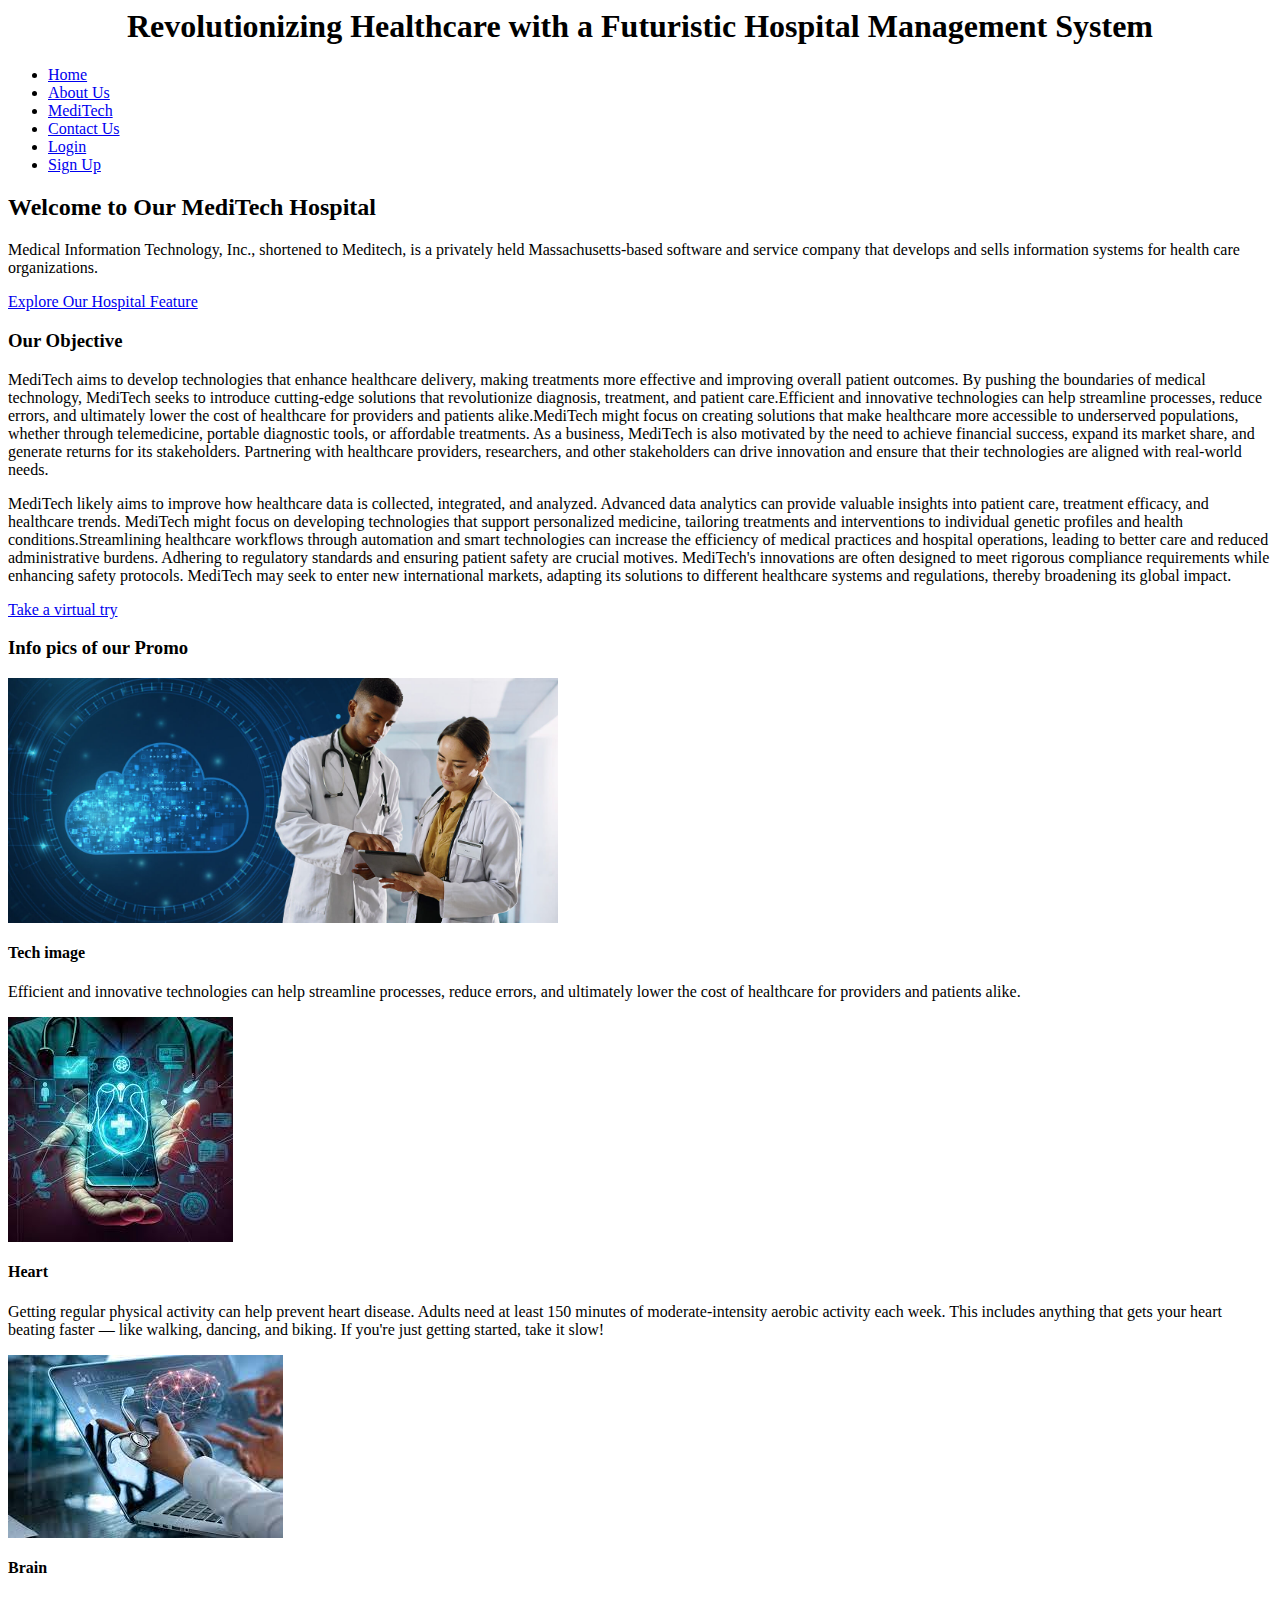
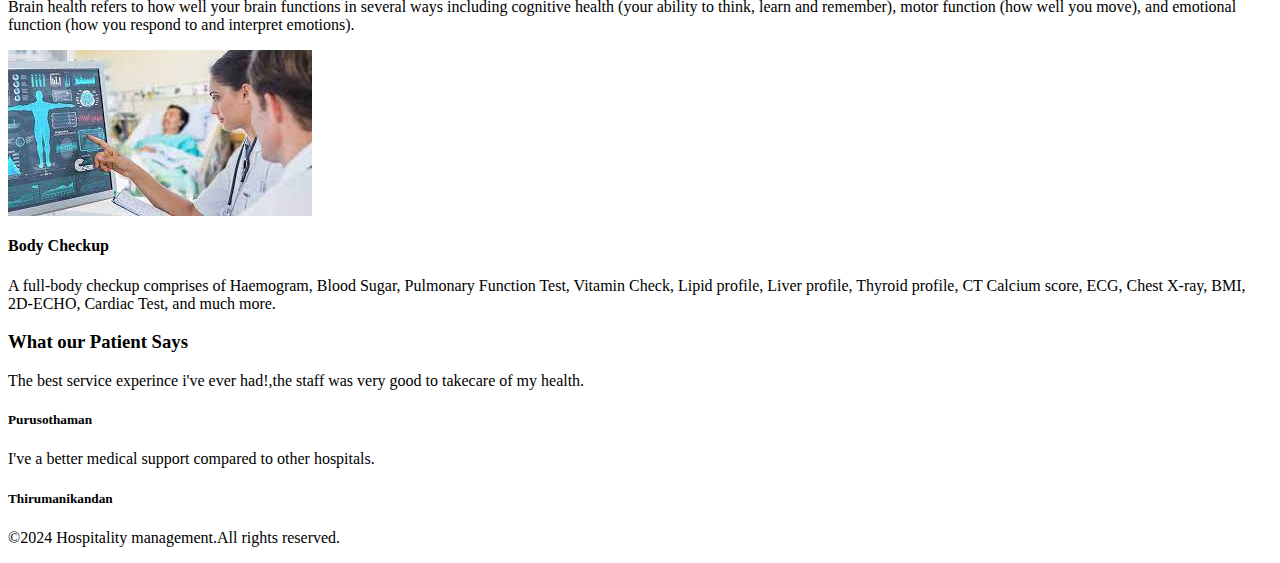
<file: Final_Project/index.html>
<html>
    <head>
        <title>MediTech</title>
    </head>
    <body>
        <header>
            <div class="navbar">
                <center><h1>Revolutionizing Healthcare with a Futuristic Hospital Management System</h1></center>
                    <nav>
                        <ul>
                            <li><a href="Home.html">Home</a></li>
                            <li><a href="about.html">About Us</a></li>
                            <li><a href="MediTech.html">MediTech</a></li>
                            <li><a href="contact.html">Contact Us</a></li>
                            <li><a href="login.html">Login</a></li>
                            <li><a href="Signup.html">Sign Up</a></li>
                        </ul>
                </nav>
            </div>
        </header>
        <main>
            <section class="Hospital">
                <h2> Welcome to Our MediTech Hospital</h2>
                <p>
                    Medical Information Technology, Inc., shortened to Meditech, is a privately held Massachusetts-based software and service company that develops and sells information systems for health care organizations.
                </p>
                <a href="MediTech.html"class="btn">Explore Our Hospital Feature</a>
            </section>
            <section class="Hospital Overview">
                <h3> Our Objective</h3>
                <p>
                    MediTech aims to develop technologies that enhance healthcare delivery, making treatments more effective and improving overall patient outcomes. By pushing the boundaries of medical technology, MediTech seeks to introduce cutting-edge solutions that revolutionize diagnosis, treatment, and patient care.Efficient and innovative technologies can help streamline processes, reduce errors, and ultimately lower the cost of healthcare for providers and patients alike.MediTech might focus on creating solutions that make healthcare more accessible to underserved populations, whether through telemedicine, portable diagnostic tools, or affordable treatments.
                    As a business, MediTech is also motivated by the need to achieve financial success, expand its market share, and generate returns for its stakeholders.
                    Partnering with healthcare providers, researchers, and other stakeholders can drive innovation and ensure that their technologies are aligned with real-world needs.
                </p>
                <p>
                    MediTech likely aims to improve how healthcare data is collected, integrated, and analyzed. Advanced data analytics can provide valuable insights into patient care, treatment efficacy, and healthcare trends.
                    MediTech might focus on developing technologies that support personalized medicine, tailoring treatments and interventions to individual genetic profiles and health conditions.Streamlining healthcare workflows through automation and smart technologies can increase the efficiency of medical practices and hospital operations, leading to better care and reduced administrative burdens.
                    Adhering to regulatory standards and ensuring patient safety are crucial motives. MediTech's innovations are often designed to meet rigorous compliance requirements while enhancing safety protocols.
                    MediTech may seek to enter new international markets, adapting its solutions to different healthcare systems and regulations, thereby broadening its global impact.
                </p>
                <a href="virtual-LifeGaurd.html"class="btn">Take a virtual try</a>
            </section>
            <section class="featured-MediTech">
                <h3>Info pics of our Promo</h3>
                <div class="MediTech-gallery">
                    <div class="MediTech">
                        <img src="MediTech2.jpg"width="550"/>
                        <h4>Tech image</h4>
                        <p>Efficient and innovative technologies can help streamline processes, reduce errors, and ultimately lower the cost of healthcare for providers and patients alike.</p>
                    </div>
                    <div class="MediTech">
                        <img src="MediTech5.jpeg"/>
                        <h4>Heart</h4>
                        <p>Getting regular physical activity can help prevent heart disease. Adults need at least 150 minutes of moderate-intensity aerobic activity each week. This includes anything that gets your heart beating faster — like walking, dancing, and biking. If you're just getting started, take it slow!</p>
                    </div>
                    <div class="MediTech">
                        <img src="MediTech7.jpeg"/>
                        <h4>Brain</h4>
                        <p>Brain health refers to how well your brain functions in several ways including cognitive health (your ability to think, learn and remember), motor function (how well you move), and emotional function (how you respond to and interpret emotions).</p>
                    </div>
                    <div class="MediTech">
                        <img src="MediTech11.jpeg"/>
                        <h4>Body Checkup</h4>
                        <p>A full-body checkup comprises of Haemogram, Blood Sugar, Pulmonary Function Test, Vitamin Check, Lipid profile, Liver profile, Thyroid profile, CT Calcium score, ECG, Chest X-ray, BMI, 2D-ECHO, Cardiac Test, and much more.</p>
                    </div>
                </div>
            </section>
            <section class="customer-experience">
                <h3> What our Patient Says</h3>
                    <div class="testimonials">
                        <p>The best service experince i've ever had!,the staff was very good to takecare of my health.</p>
                        <h5>Purusothaman</h5>
                    </div>
                    <div class="testimonials">
                        <p>I've a better medical support compared to other hospitals.</p>
                        <h5>Thirumanikandan</h5>
                    </div>
            </section>
        </main>
        <footer>
            <p>&copy;2024 Hospitality management.All rights reserved.</p>
        </footer>
    </body>
</html>
</file>
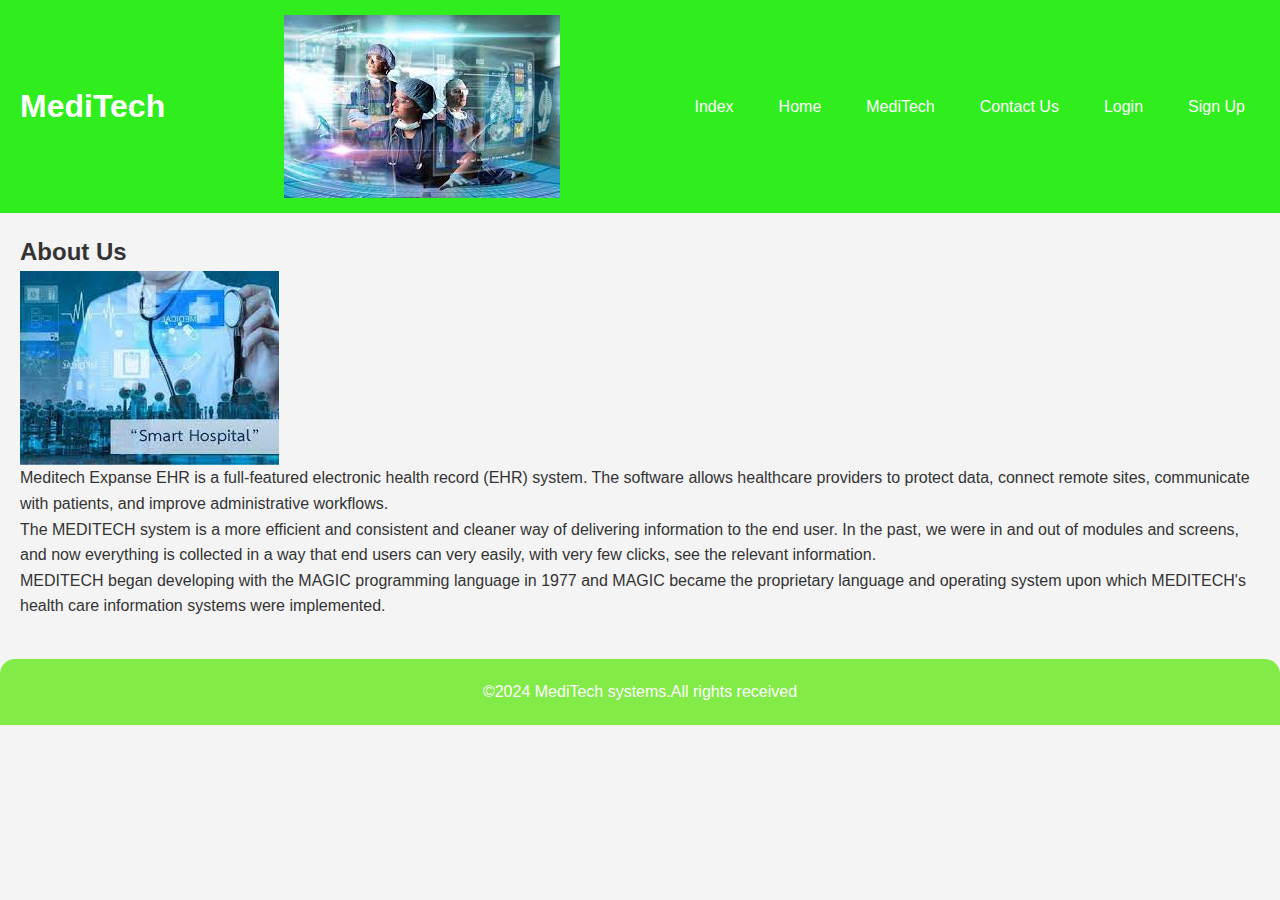
<file: Final_Project/about.html>
<html>
    <head>
        <title>About Us-MediTech</title>
        <link rel="stylesheet" href="Style1.css">
    </head>
    <body>
        <header>
            <div class="navbar">
                <h1>MediTech</h1>
                <img src="MediTech9.jpeg"/>
                <nav>
                    <ul>
                        <li><a href="index.html">Index</a></li>
                        <li><a href="Home.html">Home</a></li>
                        <li><a href="MediTech.html">MediTech</a></li>
                        <li><a href="contact.html">Contact Us</a></li>
                        <li><a href="login.html">Login</a></li>
                        <li><a href="Signup.html">Sign Up</a></li>

                    </ul>
                </nav>
            </div>
        </header>
        <main>
            <section class="about">
                <h2>About Us</h2>
                <img src="MediTech10.jpeg"/>
                <p>Meditech Expanse EHR is a full-featured electronic health record (EHR) system. The software allows healthcare providers to protect data, connect remote sites, communicate with patients, and improve administrative workflows.</p>
                <p>The MEDITECH system is a more efficient and consistent and cleaner way of delivering information to the end user. In the past, we were in and out of modules and screens, and now everything is collected in a way that end users can very easily, with very few clicks, see the relevant information.</p>
                <p>MEDITECH began developing with the MAGIC programming language in 1977 and MAGIC became the proprietary language and operating system upon which MEDITECH's health care information systems were implemented.</p>
            </section>
        </main>
        <footer>
            <p>&copy;2024 MediTech systems.All rights received</p>
        </footer>
    </body>
</html>
</file>
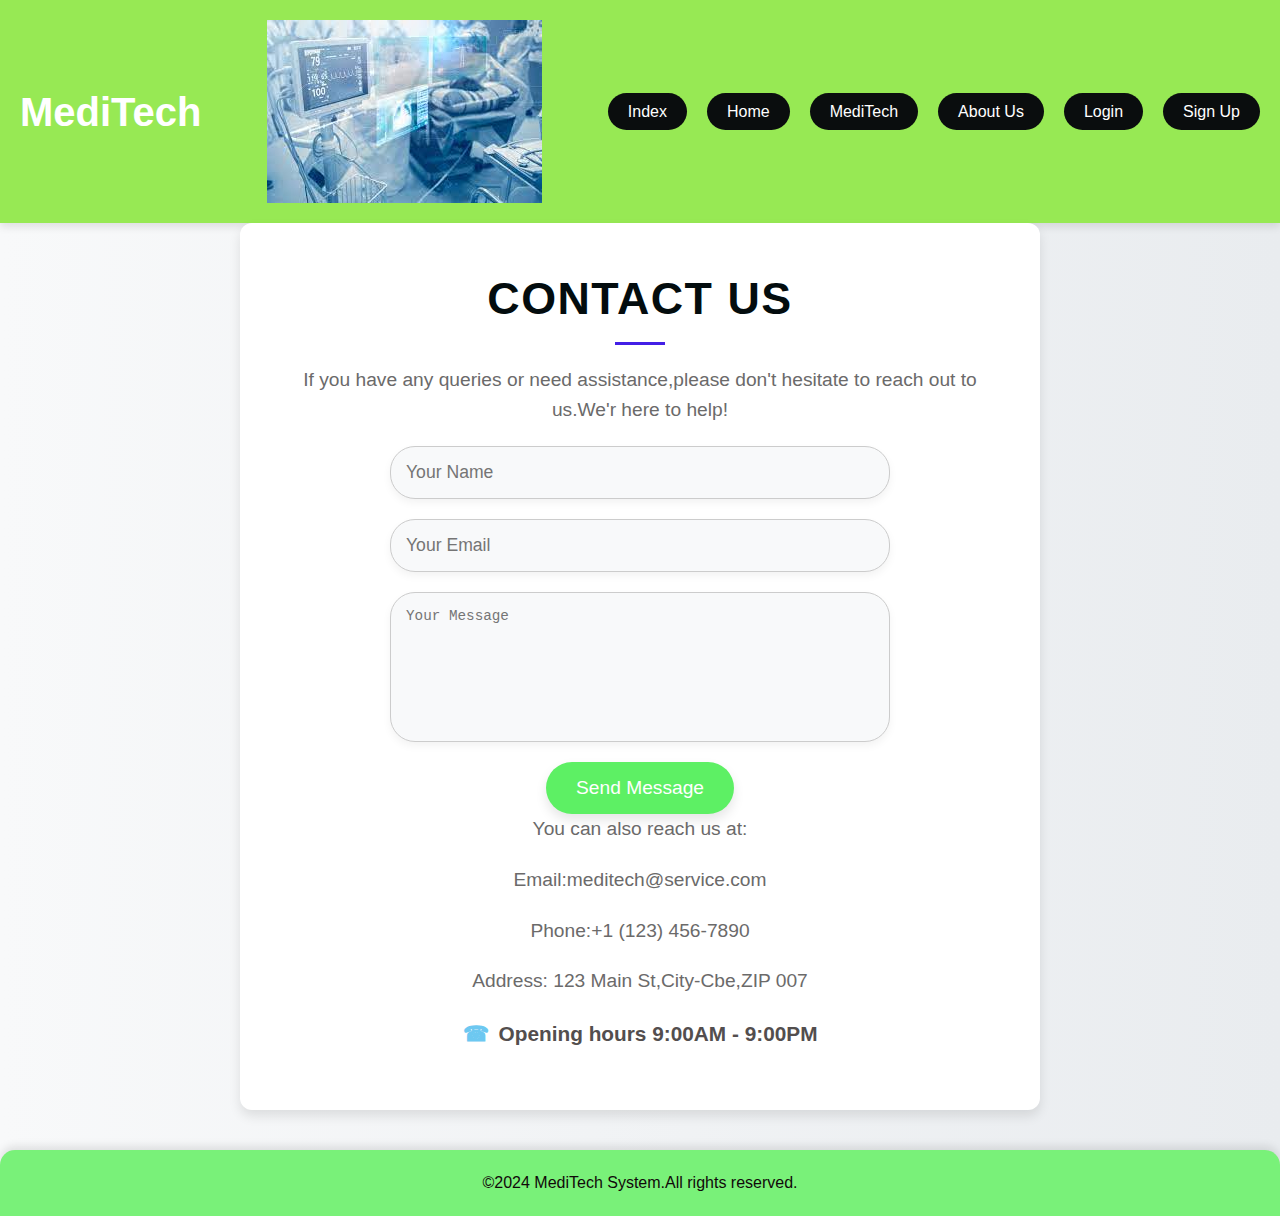
<file: Final_Project/contact.html>
<html>
    <head>
        <title>MediTech</title>
        <link rel="stylesheet"href="contact.css">
    </head>
    <body>
        <header>
            <div class="navbar">
                <h1>MediTech</h1>
                <img src="MediTech12.jpeg"/>
                <nav>
                    <ul>
                        <li><a href="index.html">Index</a></li>
                        <li><a href="Home.html">Home</a></li>
                        <li><a href="MediTech.html">MediTech</a></li>
                        <li><a href="about.html">About Us</a></li>
                        <li><a href="login.html">Login</a></li>
                        <li><a href="Signup.html">Sign Up</a></li>
                    </ul>
                </nav>
            </div>
        </header>
        <main>
            <section class="contact">
                <h2>Contact Us</h2>
                <p>If you have any queries or need assistance,please don't hesitate to reach out to us.We'r here to help!</p>
                <form action="/contact"method="post">
                    <input type="text"name="name"placeholder="Your Name"required>
                    <input type="email"name="email"placeholder="Your Email"required>
                    <textarea name="message"placeholder="Your Message"required></textarea>
                    <button type="Submit">Send Message</button>
                </form>
                <p>You can also reach us at:</p>
                <p>Email:meditech@service.com</p>
                <p>Phone:+1 (123) 456-7890</p>
                <p>Address: 123 Main St,City-Cbe,ZIP 007</p>
                <p>Opening hours 9:00AM - 9:00PM </p>
            </section>
        </main>
        <footer>
            <p>&copy;2024 MediTech System.All rights reserved.</p>
        </footer>
    </body>
</html>
</file>
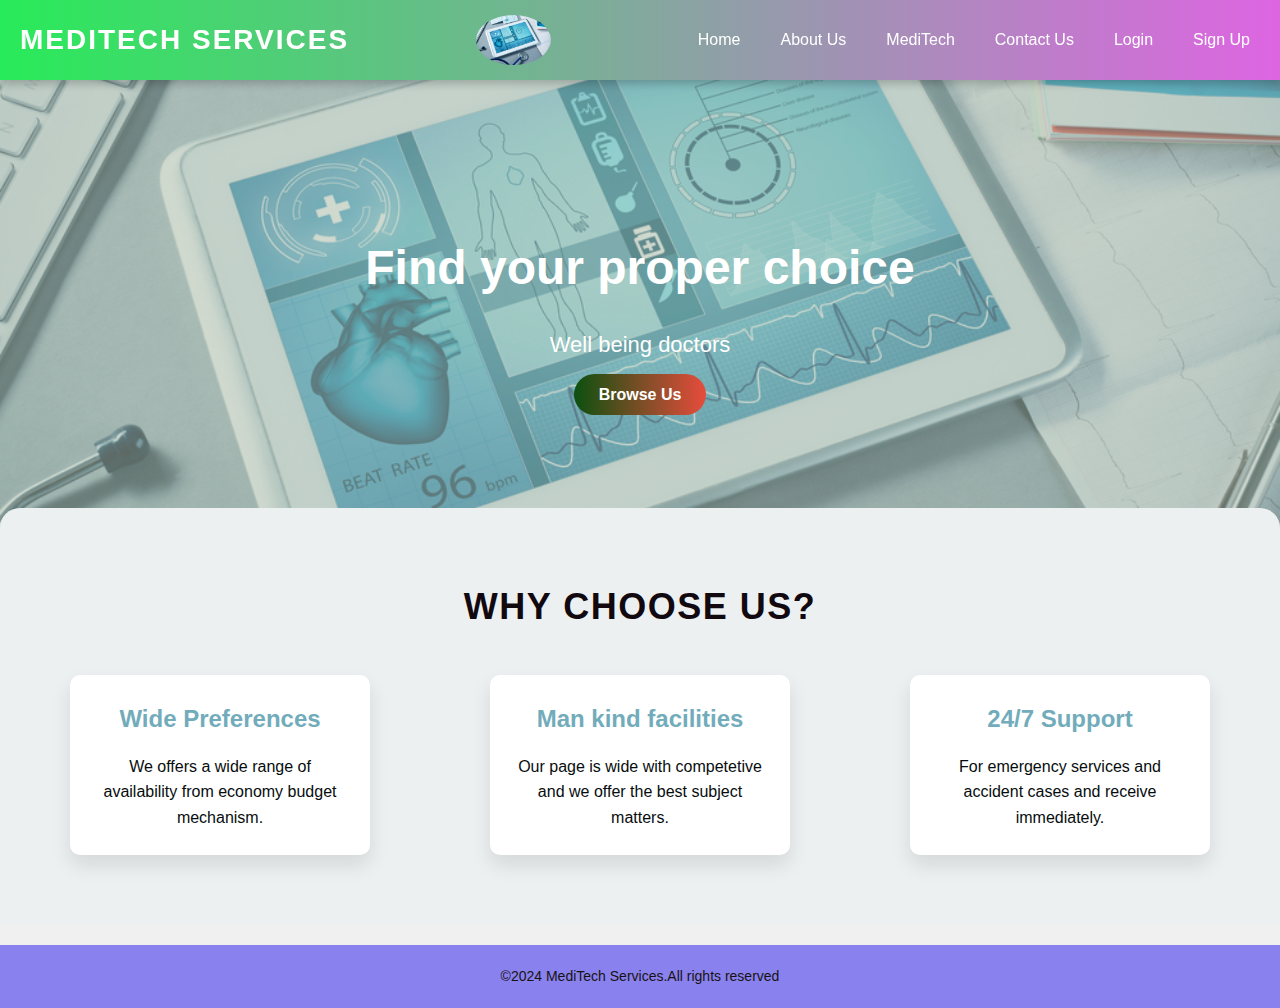
<file: Final_Project/Home.html>
<html>
    <head>
        <center><title>MediTech</title></center>
        <link rel="stylesheet" href="Home.css">
    </head>
    <body>
        <header>
            <div class="navbar">
                <center><h1>MediTech Services</h1></center>
                <center><img src="MediTech4.png"/></center>
                <nav>
                    <ul>
                        <li><a href="index.html">Home</a></li>
                        <li><a href="about.html">About Us</a></li>
                        <li><a href="MediTech.html">MediTech</a></li>
                        <li><a href="contact.html">Contact Us</a></li>
                        <li><a href="pages/login.html">Login</a></li>
                        <li><a href="pages/Signup.html">Sign Up</a></li>
                    </ul>
                </nav>
            </div>
        </header>
        <main>
            <section class="super">
                <h2>Find your proper choice</h2>
                <p>Well being doctors</p>
                <a href="MediTech.html"class="btn">Browse Us</a>
            </section>
            <section class="services">
                <h3>Why choose us?</h3>
                <div class="service-cards">
                    <div class="service-card">
                        <h4>Wide Preferences</h4>
                        <p> We offers a wide range of availability from economy budget mechanism. </p>
                    </div>
                    <div class="service-card">
                        <h4>Man kind facilities</h4>
                        <p>Our page is wide with competetive and we offer the best subject matters.</p>
                    </div>
                    <div class="service-card">
                        <h4>24/7 Support</h4>
                        <p>For emergency services and accident cases and receive immediately.</p>
                    </div>
                </div>
            </section>
        </main>
        <footer>
            <p>&copy;2024 MediTech Services.All rights reserved</p>
        </footer>
    </body>
</html>
</file>
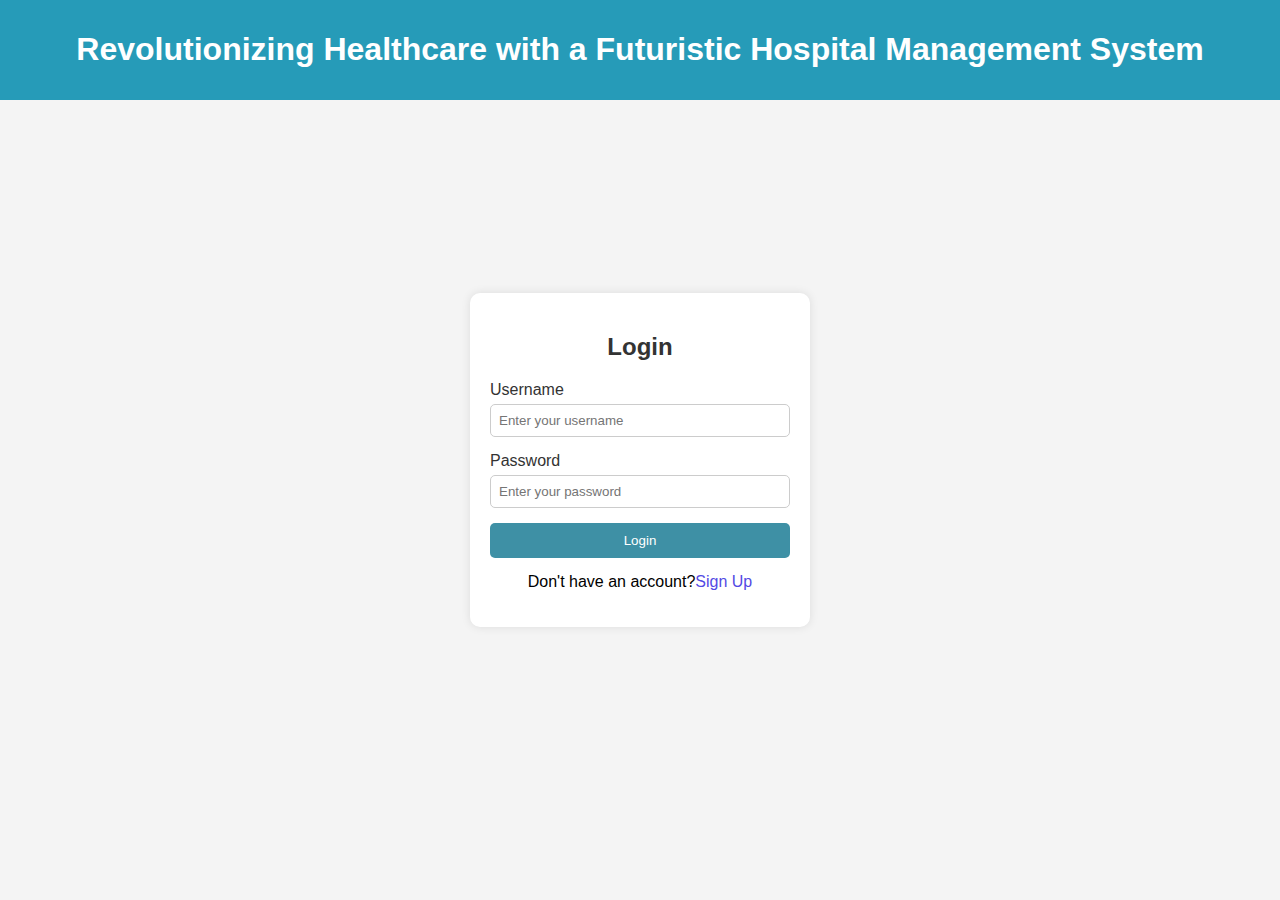
<file: Final_Project/login.html>
<html>
    <head>
        <title>Login-MediTech</title>
        <link rel="stylesheet"href="login.css">
    </head>
    <body>
        <header>
            <center><h1>Revolutionizing Healthcare with a Futuristic Hospital Management System</h1></center>
        </header>
        <main>
            <div class="cpy-container">
                <h2>Login</h2>
                <form action="/login"method="post">
                    <div class="form-group">
                        <label for="username">Username</label>
                        <input type="text"id="username"name="username"placeholder="Enter your username"required>
                    </div>
                    <div class="form-group">
                        <label for="password">Password</label>
                        <input type="password" id="password"name="password" placeholder="Enter your password"required>
                    </div>
                    <button type="submit">Login</button>
                    <p>Don't have an account?<a href="Signup.html">Sign Up</a></p>
                </form>
            </div>
        </main>
    </body>
</html>
</file>
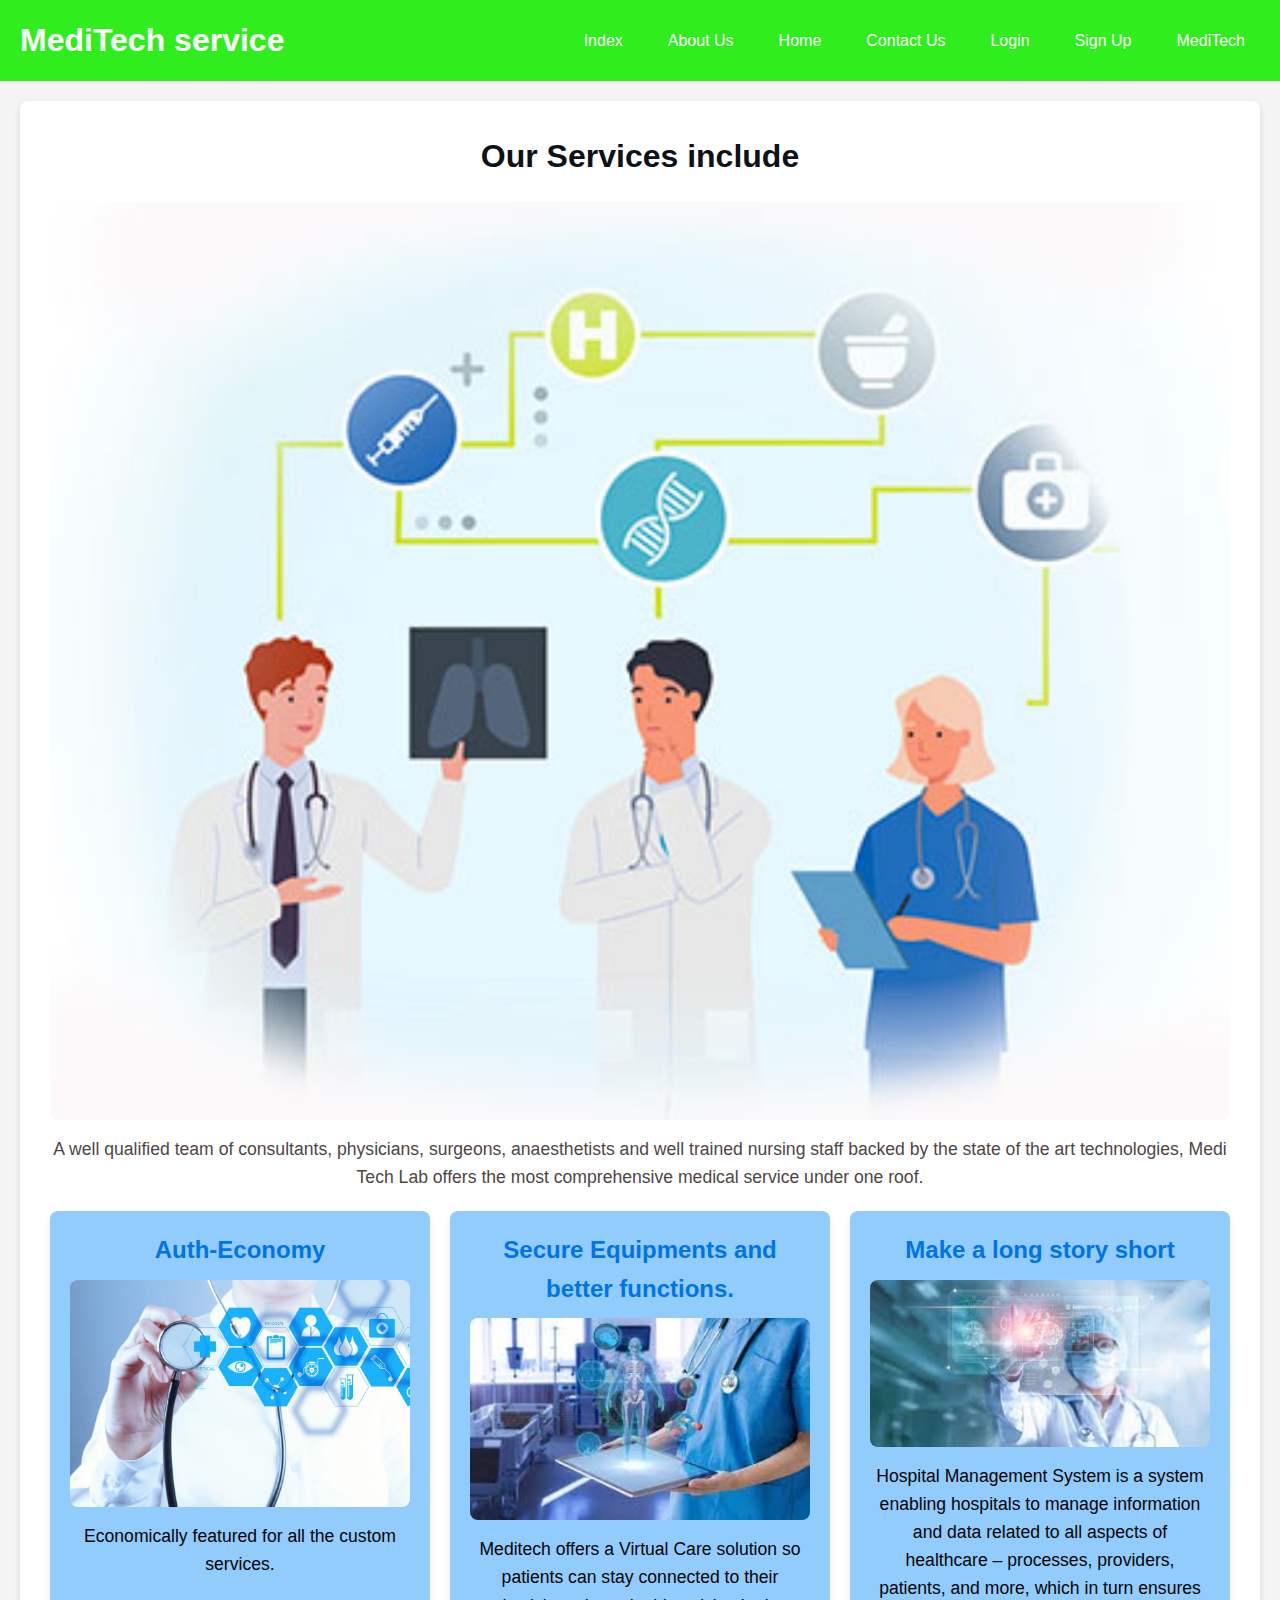
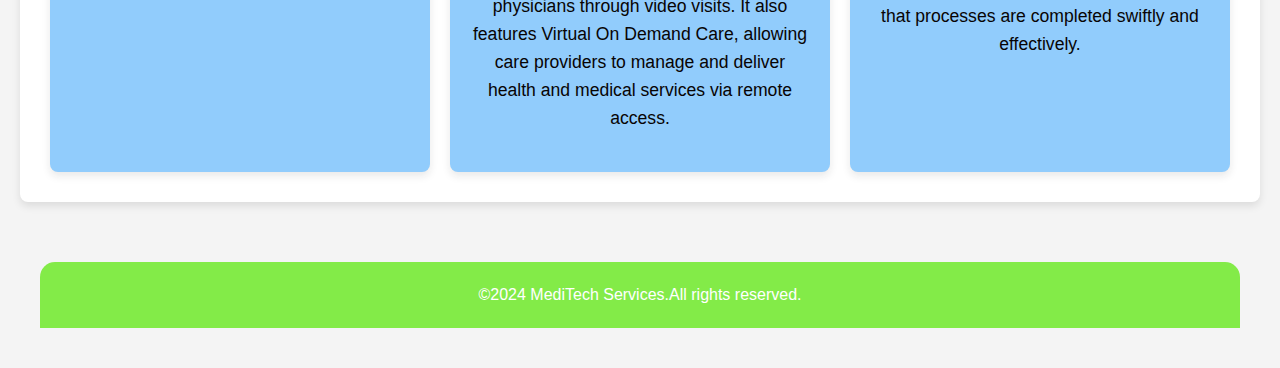
<file: Final_Project/MediTech.html>
<html>
    <head>
        <title>MediTech Services</title>
        <link  rel="stylesheet"href="Style1.css">
    </head>
    <body>
        <header>
            <div class="navbar">
                <h1>MediTech service</h1>
                <nav>
                    <ul>
                        <li><a href="index.html">Index</a></li>
                        <li><a href="about.html">About Us</a></li>
                        <li><a href="Home.html">Home</a></li>
                        <li><a href="contact.html">Contact Us</a></li>
                        <li><a href="login.html">Login</a></li>
                        <li><a href="Signup.html">Sign Up</a></li>
                        <li><a href="MediTech.html">MediTech</a></li>
                    </ul>
                </nav>
            </div>
        </header>
        <main>
            <section class="Our-service">
                <h2>Our Services include</h2>
                <img src="MediTech1.jpg"/>
                <p>A well qualified team of consultants, physicians, surgeons, anaesthetists and well trained nursing staff backed by the state of the art technologies, Medi Tech Lab offers the most comprehensive medical service under one roof.</p>
                <div class="grid">
                    <div class="service-cards">
                        <h3>Auth-Economy</Auth-Economy></h3>
                        <img src="MediTech3.webp"/>
                        <p>Economically featured for all the custom services.</p>
                    </div>
                    <div class="service-cards">
                        <h3>Secure Equipments and better functions.</h3>
                        <img src="MediTech6.jpeg"/>
                        <p>Meditech offers a Virtual Care solution so patients can stay connected to their physicians through video visits. It also features Virtual On Demand Care, allowing care providers to manage and deliver health and medical services via remote access.</p>
                    </div>
                    <div class="service-cards">
                        <h3>Make a long story short</h3>
                        <img src="MediTech8.jpeg"/>
                        <p>Hospital Management System is a system enabling hospitals to manage information and data related to all aspects of healthcare – processes, providers, patients, and more, which in turn ensures that processes are completed swiftly and effectively.</p>
                    </div>
                </div>
            </section>
            <main>
                <footer>
                    <p>&copy;2024 MediTech Services.All rights reserved.</p>
                </footer>
            </main>
        </main>
    </body>
</html>
</file>
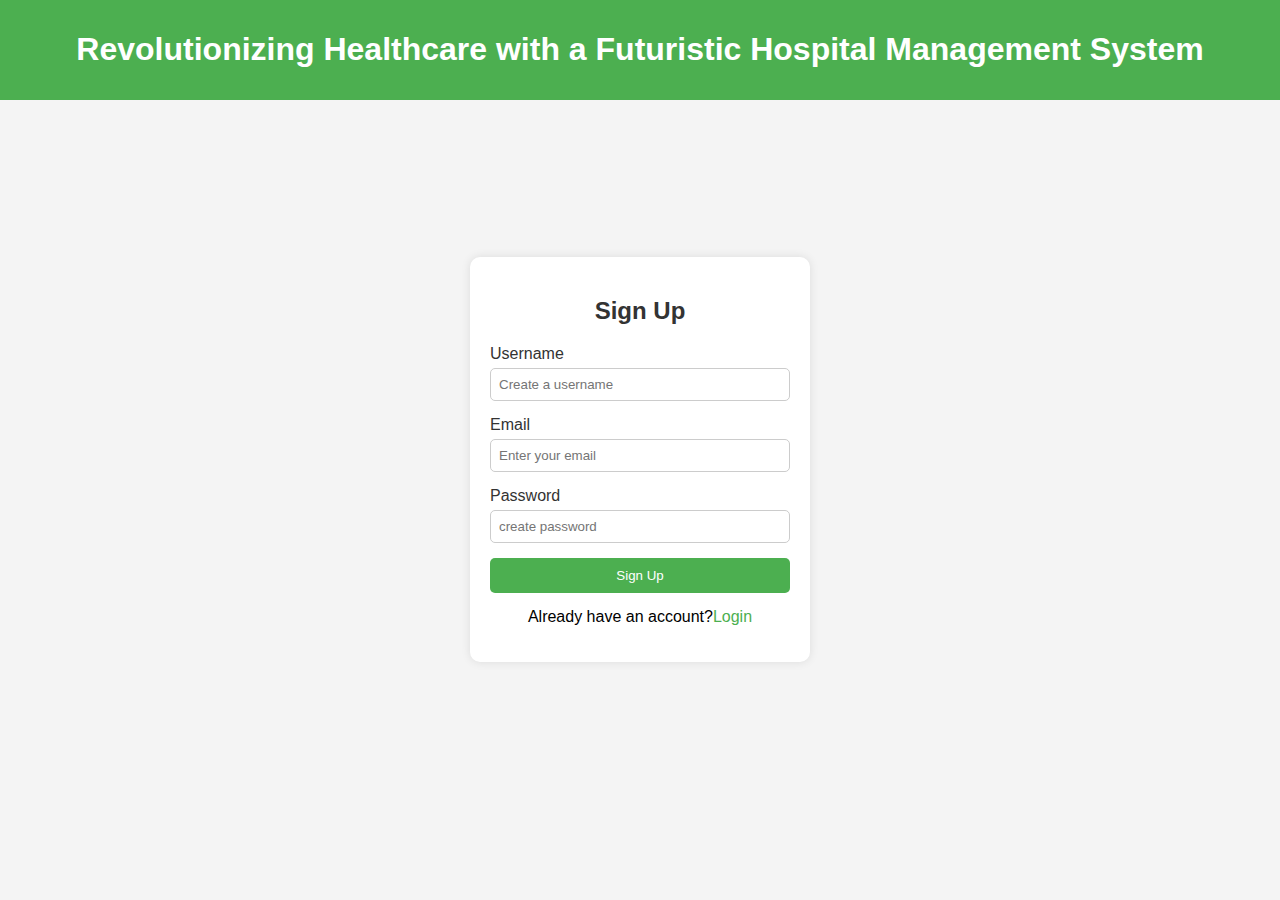
<file: Final_Project/Signup.html>
<html>
    <head>
        <title>
            <title>Sign up - MediTech</title>
            <link rel="stylesheet"href="Signup.css">
        </title>
        </head>
        <body>
<header>
    <center><h1>Revolutionizing Healthcare with a Futuristic Hospital Management System</h1></center>
</header>
<main>
<div class="cpy-container">
    <h2>Sign Up</h2>
    <form action="/signup"method="post">
        <div class="form-group">
            <label for="username">Username</label>
            <input type="text" id="username"placeholder="Create a username"required>
        </div>
        <div class="form-group">
            <label for="email">Email</label>
            <input  type="email" id="email"name="email"placeholder="Enter your email"required>
        </div>
        <div class="form-group">
            <label for="password">Password</label>
            <input type="password" id="password"placeholder="create password"required>
        </div>
        <button type="submit">Sign Up</button>
        <p>Already have an account?<a href="login.html">Login</a></p>
    </form>
</div>
</main>
        </body>
</html>
</file>
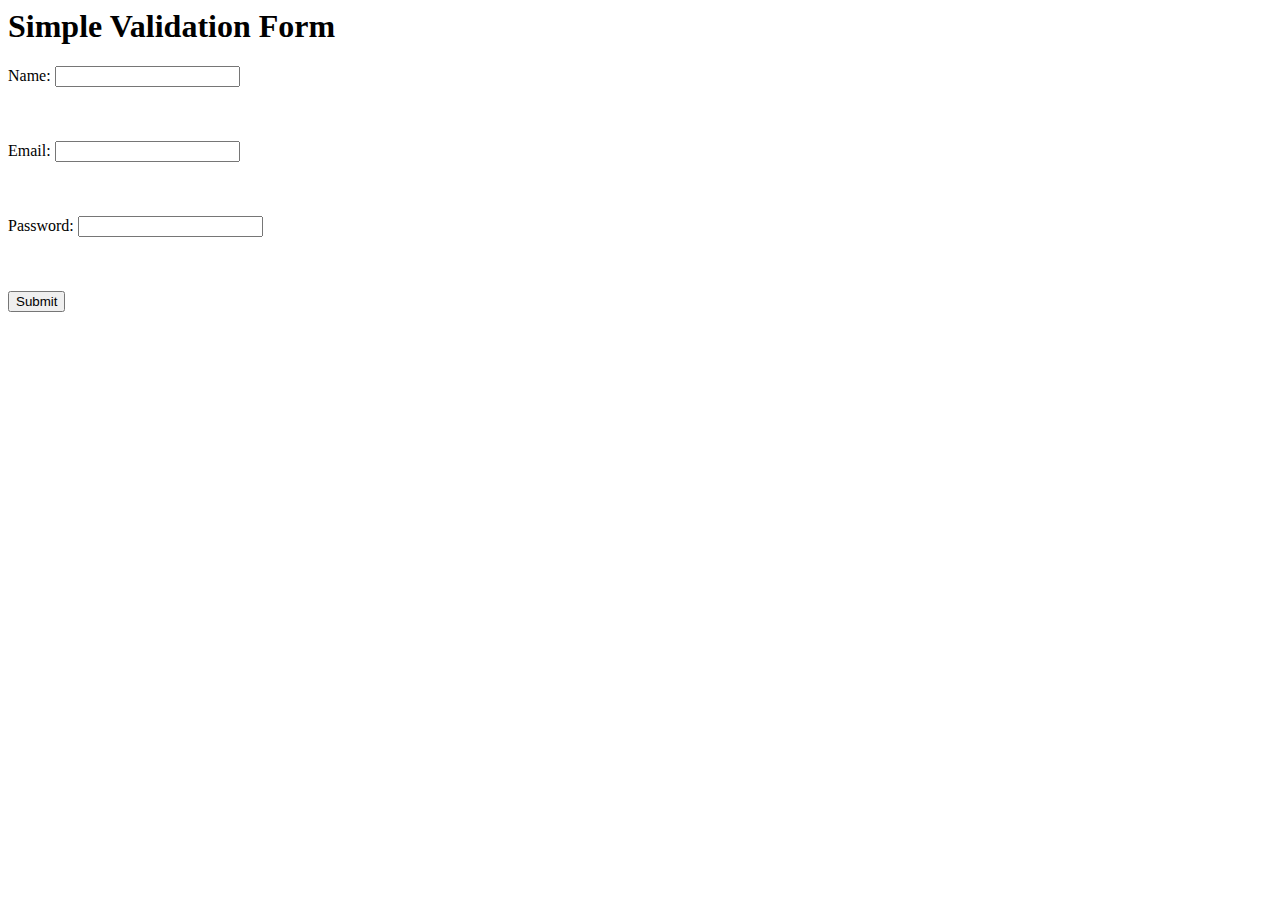
<file: Project13-Js Page/Validation.html>
<html>
    <head>
        <title>Validation Form</title>
        <style>
            .error{
                color: red;
                display: none;
            }
        </style>
    </head>
    <body>
        <h1>Simple Validation Form</h1>
        <form id="myForm"onsubmit="return validateForm()">
            <label for="name">Name:</label>
            <input type="text"id="name"><br><br>
            <span id="nameError" class="error">Please enter your name</span><br><br>

            <label for="email">Email:</label>
            <input type="text" id="email" name="email"><br><br>
            <span id="emailError" class="error">Please enter a valid email</span><br><br>

            <label for="password">Password:</label>
            <input type="password" id="password" name="password"><br><br>
            <span id="passwordError" class="error">Please enter your password</span><br><br>

            <input type="submit" value="Submit">
        </form>
        <script>
            function validateForm(){
                let isValid=true;
            
            document.getElementById("nameError").style.display="none";
            document.getElementById("emailError").style.display="none";
            document.getElementById("passwordError").style.display="none";

            let name=document.getElementById("name").value.trim();
            let email=document.getElementById("email").value.trim();
            let password=document.getElementById("password").value.trim();

            if(name ===""){
                document.getElementById("nameError").style.display="block";
                isValid="false";
            }
            if(email ==="" || !email.includes('@') || !email.includes('.')){
                document.getElementById("emailError").style.display="block";
                isValid="false";
            }
            if(password ===""){
                document.getElementById("passwordError").style.display="block";
                isValid="false";
            }
            return isValid;
            }
        </script>
    </body>
</html>
</file>
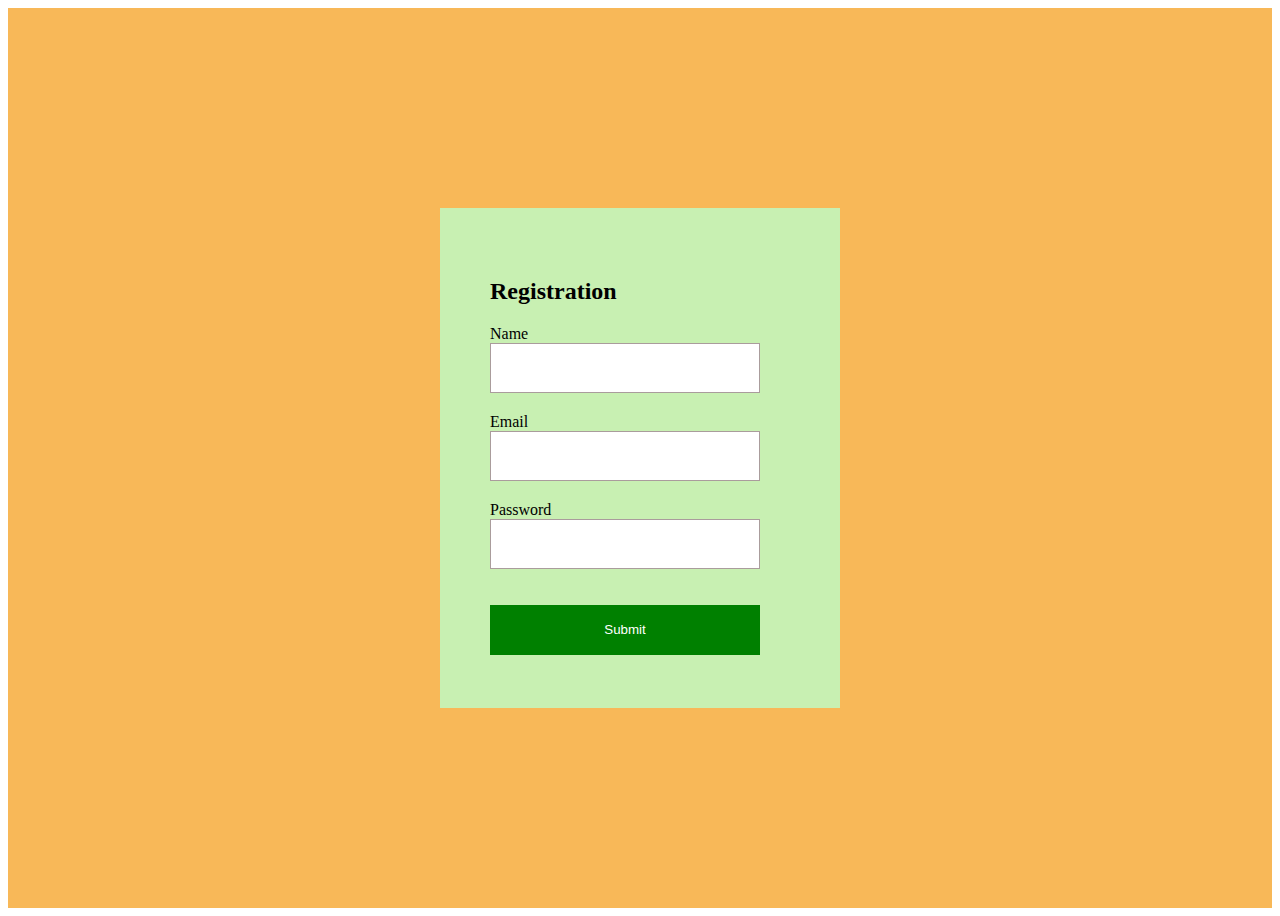
<file: Project14/Form.html>
<html>
  <title>Registration page</title>
  <style>
    .container {
      height: 100vh;
      width: 100%;
      background-color: rgb(248, 184, 88);
      display: flex;
      justify-content: center;
      align-items: center;
    }
    .form {
      height: 400px;
      width: 300px;
      background-color: rgb(200, 240, 178);
      padding: 50px;
    }
    input {
      height: 50px;
      width: 90%;
      margin-bottom: 20px;
      border: 1px solid rgb(170, 156, 156);
    }
    button {
      height: 50px;
      width: 90%;
      border: none;
      background-color: green;
      color: white;
    }
  </style>
  <body>
    <div class="container">
      <div class="form">
        <h2>Registration</h2>
        <form>
          <label>Name</label><br />
          <input id="name" type="text" />
          <br />
          <label>Email</label><br />
          <input id="email" type="email" />
          <br />
          <label>Password</label><br />
          <input id="pass" type="password" />
        </form>
        <button onclick="savedata()">Submit</button>
      </div>
    </div>
  </body>
  <script>
    function savedata() {
      let name = document.getElementById("name").value;
      let email = document.getElementById("email").value;
      let pass = document.getElementById("pass").value;
      if (name == "") {
        alert("Please enter name");
      } else if (email == "") {
        alert("please enter email");
      } else if (pass == "") {
        alert("please enter password");
      } else {
        alert("success" + name + email + pass);
      }
    }
  </script>
</html>
</file>
<file: Final_Project/Style1.css>
* {
    margin: 0;
    padding: 0;
    box-sizing: border-box;
}

body {
    font-family: 'Arial', sans-serif;
    line-height: 1.6;
    color: #333;
    background-color: #f4f4f4;
}

.navbar {
    background-color: #30ee1e;
    color: #fff;
    padding: 15px 20px;
    display: flex;
    justify-content: space-between;
    align-items: center;
}

.navbar h1 {
    font-size: 2em;
    font-weight: bold;
}

.navbar nav ul {
    list-style-type: none;
    display: flex;
    gap: 15px;
}

.navbar nav ul li a {
    color: #fff;
    text-decoration: none;
    padding: 8px 15px;
    border-radius: 5px;
    transition: background-color 0.3s ease;
}

.navbar nav ul li a:hover {
    background-color: #72acee;
}

main {
    padding: 20px;
}

.Our-service {
    background-color: #fff;
    padding: 30px;
    border-radius: 8px;
    box-shadow: 0 4px 8px rgba(0, 0, 0, 0.1);
    margin-bottom: 20px;
}

.Our-service h2 {
    text-align: center;
    font-size: 2em;
    margin-bottom: 20px;
    color: #0d1218;
}

.Our-service img {
    width: 100%;
    height: auto;
    border-radius: 8px;
    margin-bottom: 15px;
}

.Our-service p {
    font-size: 1.1em;
    margin-bottom: 20px;
    text-align: center;
    color: #504545;
}

.grid {
    display: grid;
    grid-template-columns: repeat(auto-fit, minmax(250px, 1fr));
    gap: 20px;
}

.service-cards {
    background-color: #91ccfc;
    padding: 20px;
    border-radius: 8px;
    box-shadow: 0 4px 8px rgba(27, 25, 25, 0.1);
    text-align: center;
    transition: transform 0.3s ease;
}

.service-cards:hover {
    transform: translateY(-10px);
}

.service-cards h3 {
    font-size: 1.5em;
    color: #0073e6;
    margin-bottom: 10px;
}

.service-cards img {
    width: 100%;
    height: auto;
    border-radius: 8px;
    margin-bottom: 15px;
}

.service-cards p {
    color: #080404;
}

footer {
    background-color: #83eb48;
    color: #fff;
    text-align: center;
    padding: 20px 0;
    margin-top: 20px;
    font-size: 1em;
    border-top-left-radius: 15px;
    border-top-right-radius: 15px;
}
</file>
<file: Final_Project/contact.css>
* {
    margin: 0;
    padding: 0;
    box-sizing: border-box;
}

body {
    font-family: 'Roboto', sans-serif;
    line-height: 1.6;
    color: #444;
    background: linear-gradient(to right, #f8f9fa, #e9ecef);
}

.navbar {
    background-color: #97e954;
    color: #fff;
    padding: 20px;
    display: flex;
    justify-content: space-between;
    align-items: center;
    box-shadow: 0 4px 8px rgba(0, 0, 0, 0.1);
}

.navbar h1 {
    font-size: 2.5em;
    font-weight: bold;
}

.navbar nav ul {
    list-style-type: none;
    display: flex;
    gap: 20px;
}

.navbar nav ul li a {
    color: #fff;
    text-decoration: none;
    padding: 10px 20px;
    border-radius: 50px;
    background-color: #0a0d0e;
    transition: all 0.3s ease;
}

.navbar nav ul li a:hover {
    background-color: #3a6596;
    transform: scale(1.1);
}

marquee img {
    width: 100%;
    max-height: 80px;
    border-radius: 8px;
    margin-top: 15px;
}

main {
    padding: 40px;
    max-width: 800px;
    margin: 0 auto;
    background-color: #ffffff;
    border-radius: 12px;
    box-shadow: 0 6px 12px rgba(0, 0, 0, 0.1);
}

.contact {
    text-align: center;
}

.contact h2 {
    font-size: 2.8em;
    margin-bottom: 30px;
    color: #030c0e;
    text-transform: uppercase;
    letter-spacing: 1.5px;
    position: relative;
    display: inline-block;
}

.contact h2:after {
    content: '';
    width: 50px;
    height: 3px;
    background-color: #431fe6;
    position: absolute;
    bottom: -10px;
    left: 50%;
    transform: translateX(-50%);
}

.contact p {
    font-size: 1.2em;
    margin-bottom: 20px;
    color: #6b6a6a;
}

.contact form {
    display: flex;
    flex-direction: column;
    gap: 20px;
    align-items: center;
}

.contact form input[type="text"],
.contact form input[type="email"],
.contact form textarea {
    width: 100%;
    max-width: 500px;
    padding: 15px;
    border-radius: 25px;
    border: 1px solid #ccc;
    font-size: 1.1em;
    background-color: #f8f9fa;
    box-shadow: 0 4px 8px rgba(0, 0, 0, 0.05);
    transition: border-color 0.3s ease, box-shadow 0.3s ease;
}

.contact form input[type="text"]:focus,
.contact form input[type="email"]:focus,
.contact form textarea:focus {
    border-color: #5d17b8;
    box-shadow: 0 4px 12px rgba(0, 0, 0, 0.1);
}

.contact form textarea {
    resize: none;
    height: 150px;
}

.contact form button[type="submit"] {
    padding: 15px 30px;
    background-color: #5df064;
    color: #fff;
    border: none;
    border-radius: 50px;
    font-size: 1.2em;
    cursor: pointer;
    transition: all 0.3s ease;
    box-shadow: 0 6px 12px rgba(0, 0, 0, 0.1);
}

.contact form button[type="submit"]:hover {
    background-color: #5b26ec;
    transform: translateY(-3px);
}

.contact p:last-of-type {
    font-size: 1.3em;
    color: #534e4e;
    font-weight: bold;
}

.contact p:last-of-type:before {
    content: '\260E';
    margin-right: 10px;
    color: #6dc8f1;
}

footer {
    background-color: #79f179;
    color: #110909;
    text-align: center;
    padding: 20px 0;
    margin-top: 40px;
    font-size: 1em;
    border-top-left-radius: 15px;
    border-top-right-radius: 15px;
    box-shadow: 0 -4px 8px rgba(0, 0, 0, 0.1);
}
</file>
<file: Final_Project/Home.css>
* {
    margin: 0;
    padding: 0;
    box-sizing: border-box;
}

body {
    font-family: 'Roboto', sans-serif;
    color: #64ec5f;
    background-color: #f0f0f0;
    line-height: 1.6;
}

.navbar {
    background: linear-gradient(to right, #28eb59, #de65e2);
    color: white;
    display: flex;
    justify-content: space-between;
    align-items: center;
    padding: 15px 20px;
    box-shadow: 0 4px 8px rgba(0, 0, 0, 0.2);
    position: sticky;
    top: 0;
    z-index: 1000;
}

.navbar h1 {
    font-size: 28px;
    font-weight: bold;
    letter-spacing: 2px;
    text-transform: uppercase;
}

.navbar img {
    height: 50px;
    margin-right: 10px;
    border-radius: 50%;
}

.navbar nav ul {
    list-style: none;
    display: flex;
    gap: 20px;
}

.navbar nav ul li {
    display: inline;
}

.navbar nav ul li a {
    color: white;
    text-decoration: none;
    font-weight: 500;
    padding: 5px 10px;
    border-radius: 5px;
    transition: background-color 0.3s ease;
}

.navbar nav ul li a:hover {
    background-color: rgba(255, 255, 255, 0.2);
}

.super {
    background-image: url('MediTech4.png');
    background-size: cover;
    background-position: center;
    color: white;
    text-align: center;
    padding: 150px 20px;
    position: relative;
    overflow: hidden;
}

.super::before {
    content: '';
    position: absolute;
    top: 0;
    left: 0;
    right: 0;
    bottom: 0;
    background: rgba(170, 185, 166, 0.548);
}

.super h2 {
    font-size: 48px;
    margin-bottom: 20px;
    z-index: 1;
    position: relative;
}

.super p {
    font-size: 22px;
    margin-bottom: 20px;
    z-index: 1;
    position: relative;
}

.super .btn {
    background: linear-gradient(to right, #0c500f, #e74c3c);
    color: white;
    padding: 12px 25px;
    text-decoration: none;
    font-weight: bold;
    border-radius: 50px;
    transition: background 0.3s ease;
    z-index: 1;
    position: relative;
}

.super .btn:hover {
    background: linear-gradient(to right, #6791df, #e67e22);
}

.services {
    padding: 70px 20px;
    background-color: #ecf0f1;
    text-align: center;
    margin-top: -50px;
    position: relative;
    z-index: 2;
    border-radius: 20px 20px 0 0;
}

.services h3 {
    font-size: 36px;
    margin-bottom: 40px;
    color: #11090f;
    text-transform: uppercase;
    letter-spacing: 1.5px;
}

.service-cards {
    display: flex;
    justify-content: space-around;
    flex-wrap: wrap;
    gap: 20px;
}

.service-card {
    background: white;
    border-radius: 10px;
    box-shadow: 0 10px 20px rgba(0, 0, 0, 0.1);
    padding: 25px;
    max-width: 300px;
    transition: transform 0.3s ease, box-shadow 0.3s ease;
}

.service-card:hover {
    transform: translateY(-10px);
    box-shadow: 0 15px 30px rgba(0, 0, 0, 0.2);
}

.service-card h4 {
    font-size: 24px;
    margin-bottom: 15px;
    color: #72acbb;
}

.service-card p {
    font-size: 16px;
    color: #070d0e;
}

footer {
    background-color: #8981ee;
    color: rgb(24, 19, 19);
    text-align: center;
    padding: 20px 20px;
    margin-top: 20px;
    position: relative;
    z-index: 2;
}

footer p {
    font-size: 14px;
}

/* Animations */
@keyframes fadeInUp {
    from {
        opacity: 0;
        transform: translateY(20px);
    }
    to {
        opacity: 1;
        transform: translateY(0);
    }
}

.super h2, .super p, .super .btn {
    animation: fadeInUp 1s ease-out;
}
</file>
<file: Final_Project/login.css>
body {
    font-family: Arial, sans-serif;
    background-color: #f4f4f4;
    margin: 0;
    padding: 0;
}

header {
    background-color: #269bb8;
    color: white;
    padding: 10px 0;
    text-align: center;
}

main {
    display: flex;
    justify-content: center;
    align-items: center;
    height: 80vh;
}

.cpy-container {
    background-color: white;
    padding: 20px;
    border-radius: 10px;
    box-shadow: 0 0 10px rgba(0, 0, 0, 0.1);
    width: 300px;
}

.cpy-container h2 {
    margin-bottom: 20px;
    color: #333;
    text-align: center;
}

.form-group {
    margin-bottom: 15px;
}

.form-group label {
    display: block;
    margin-bottom: 5px;
    color: #333;
}

.form-group input {
    width: 100%;
    padding: 8px;
    box-sizing: border-box;
    border: 1px solid #ccc;
    border-radius: 5px;
}

button {
    width: 100%;
    padding: 10px;
    background-color: #3e90a5;
    color: white;
    border: none;
    border-radius: 5px;
    cursor: pointer;
}

button:hover {
    background-color: #e9a1dd;
}

p {
    margin-top: 15px;
    text-align: center;
}

p a {
    color: #544ae4;
    text-decoration: none;
}

p a:hover {
    text-decoration: underline;
}
</file>
<file: Final_Project/Signup.css>
body {
    font-family: Arial, sans-serif;
    background-color: #f4f4f4;
    margin: 0;
    padding: 0;
}

header {
    background-color: #4CAF50;
    color: white;
    padding: 10px 0;
    text-align: center;
}

main {
    display: flex;
    justify-content: center;
    align-items: center;
    height: 80vh;
}

.cpy-container {
    background-color: white;
    padding: 20px;
    border-radius: 10px;
    box-shadow: 0 0 10px rgba(0, 0, 0, 0.1);
    width: 300px;
}

.cpy-container h2 {
    margin-bottom: 20px;
    color: #333;
    text-align: center;
}

.form-group {
    margin-bottom: 15px;
}

.form-group label {
    display: block;
    margin-bottom: 5px;
    color: #333;
}

.form-group input {
    width: 100%;
    padding: 8px;
    box-sizing: border-box;
    border: 1px solid #ccc;
    border-radius: 5px;
}

button {
    width: 100%;
    padding: 10px;
    background-color: #4CAF50;
    color: white;
    border: none;
    border-radius: 5px;
    cursor: pointer;
}

button:hover {
    background-color: #45a049;
}

p {
    margin-top: 15px;
    text-align: center;
}

p a {
    color: #4CAF50;
    text-decoration: none;
}

p a:hover {
    text-decoration: underline;
}
</file>
